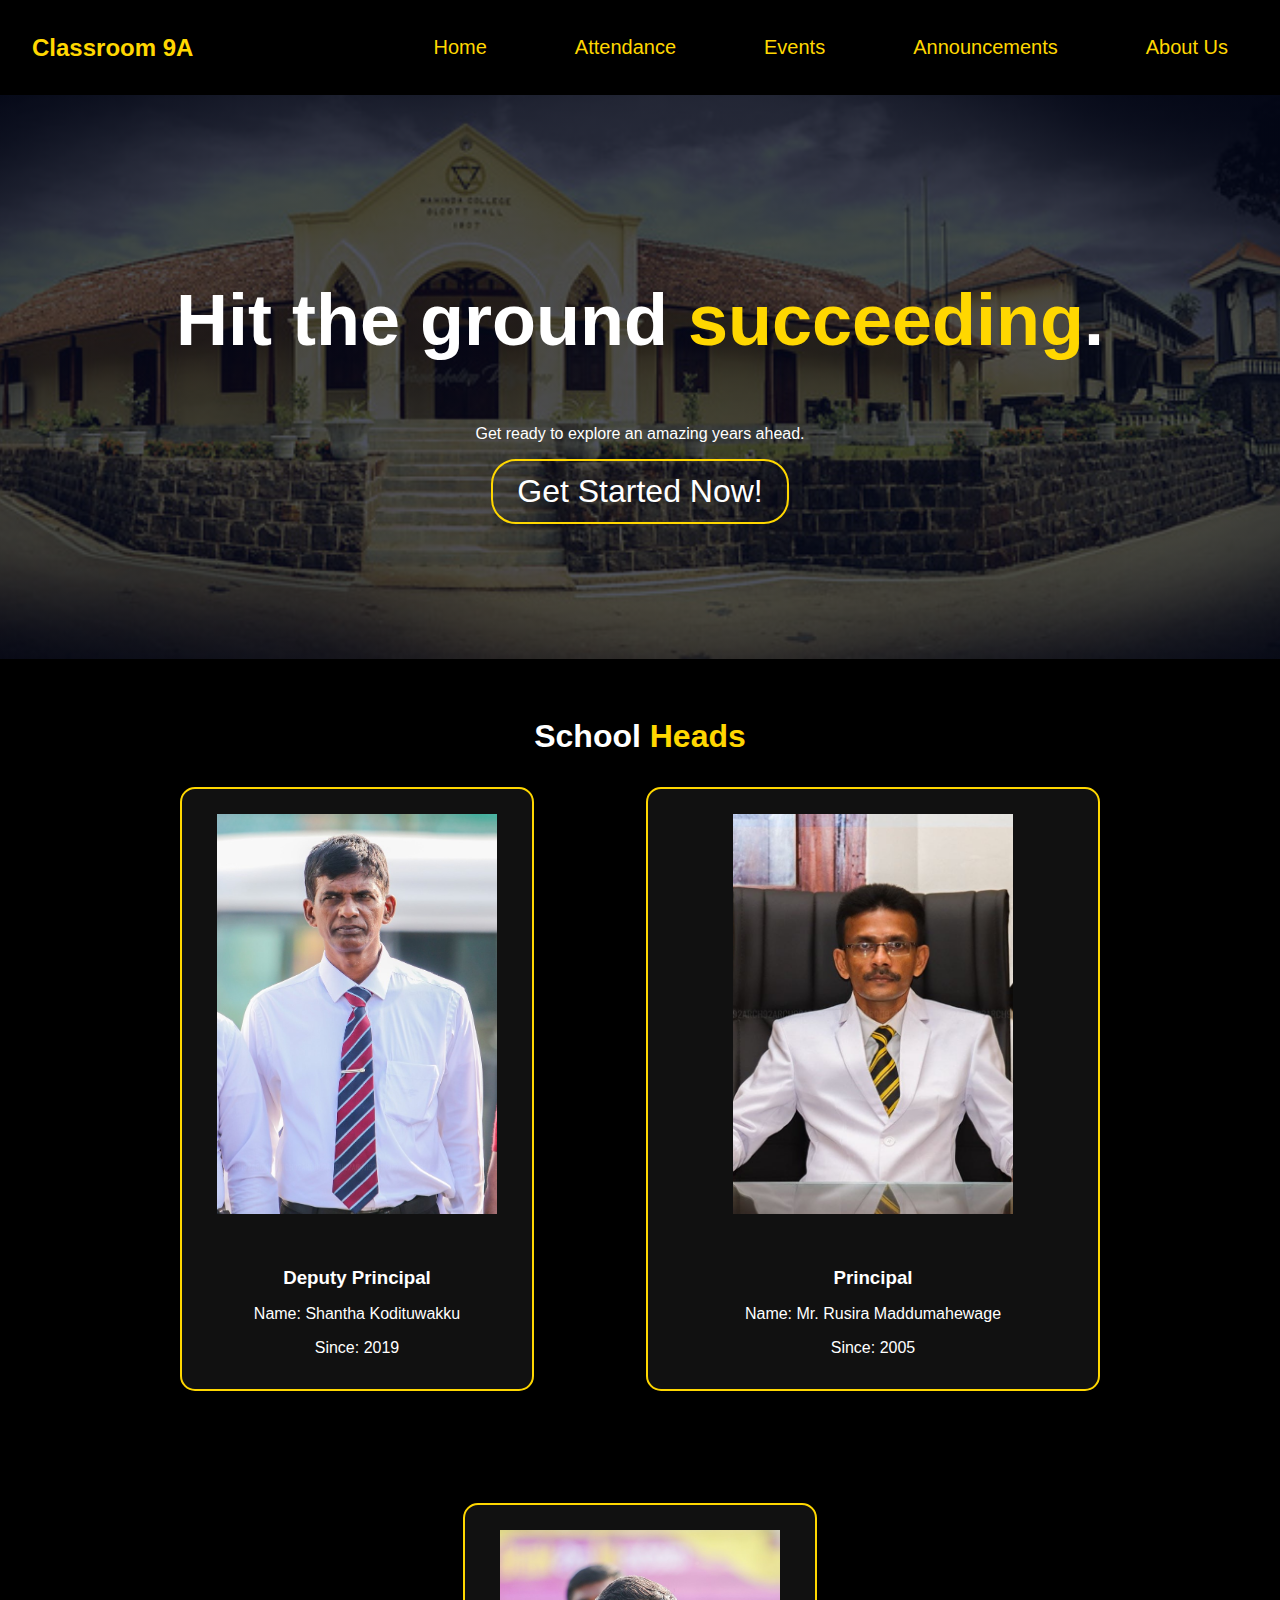
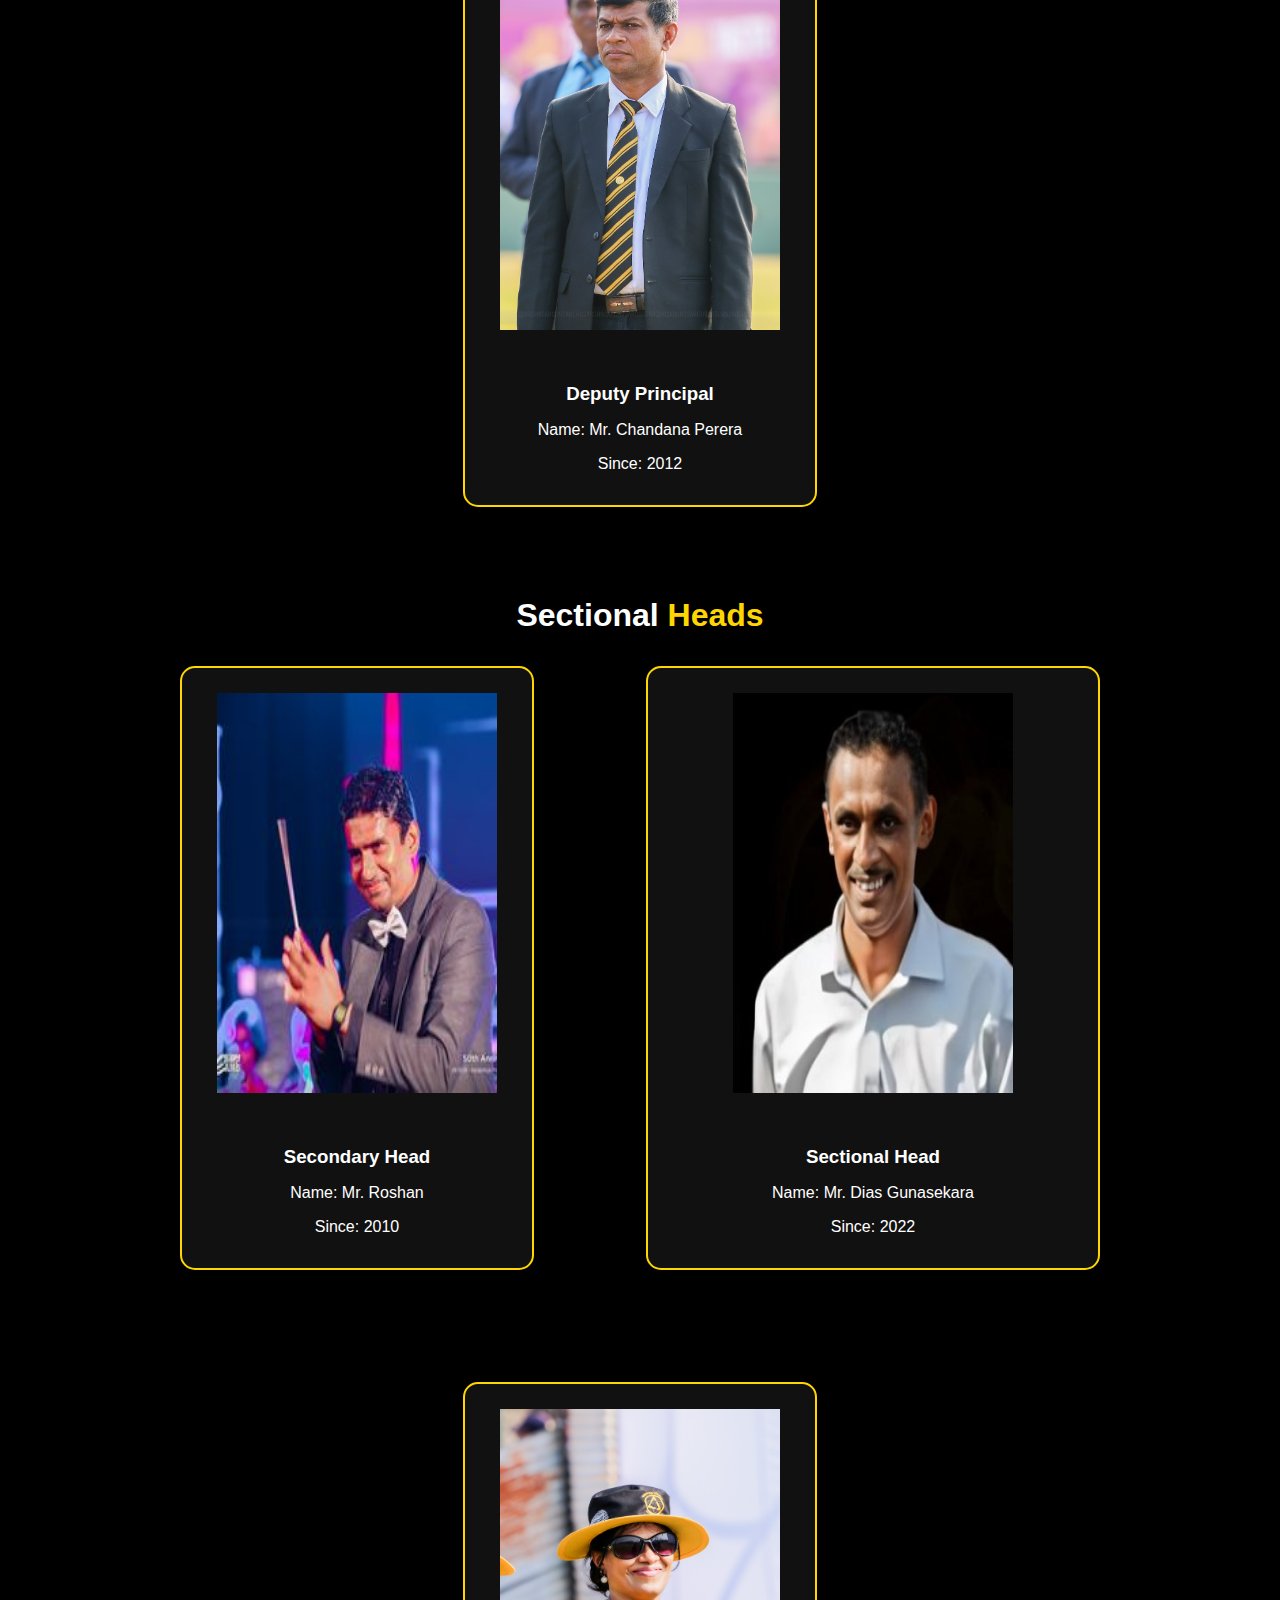
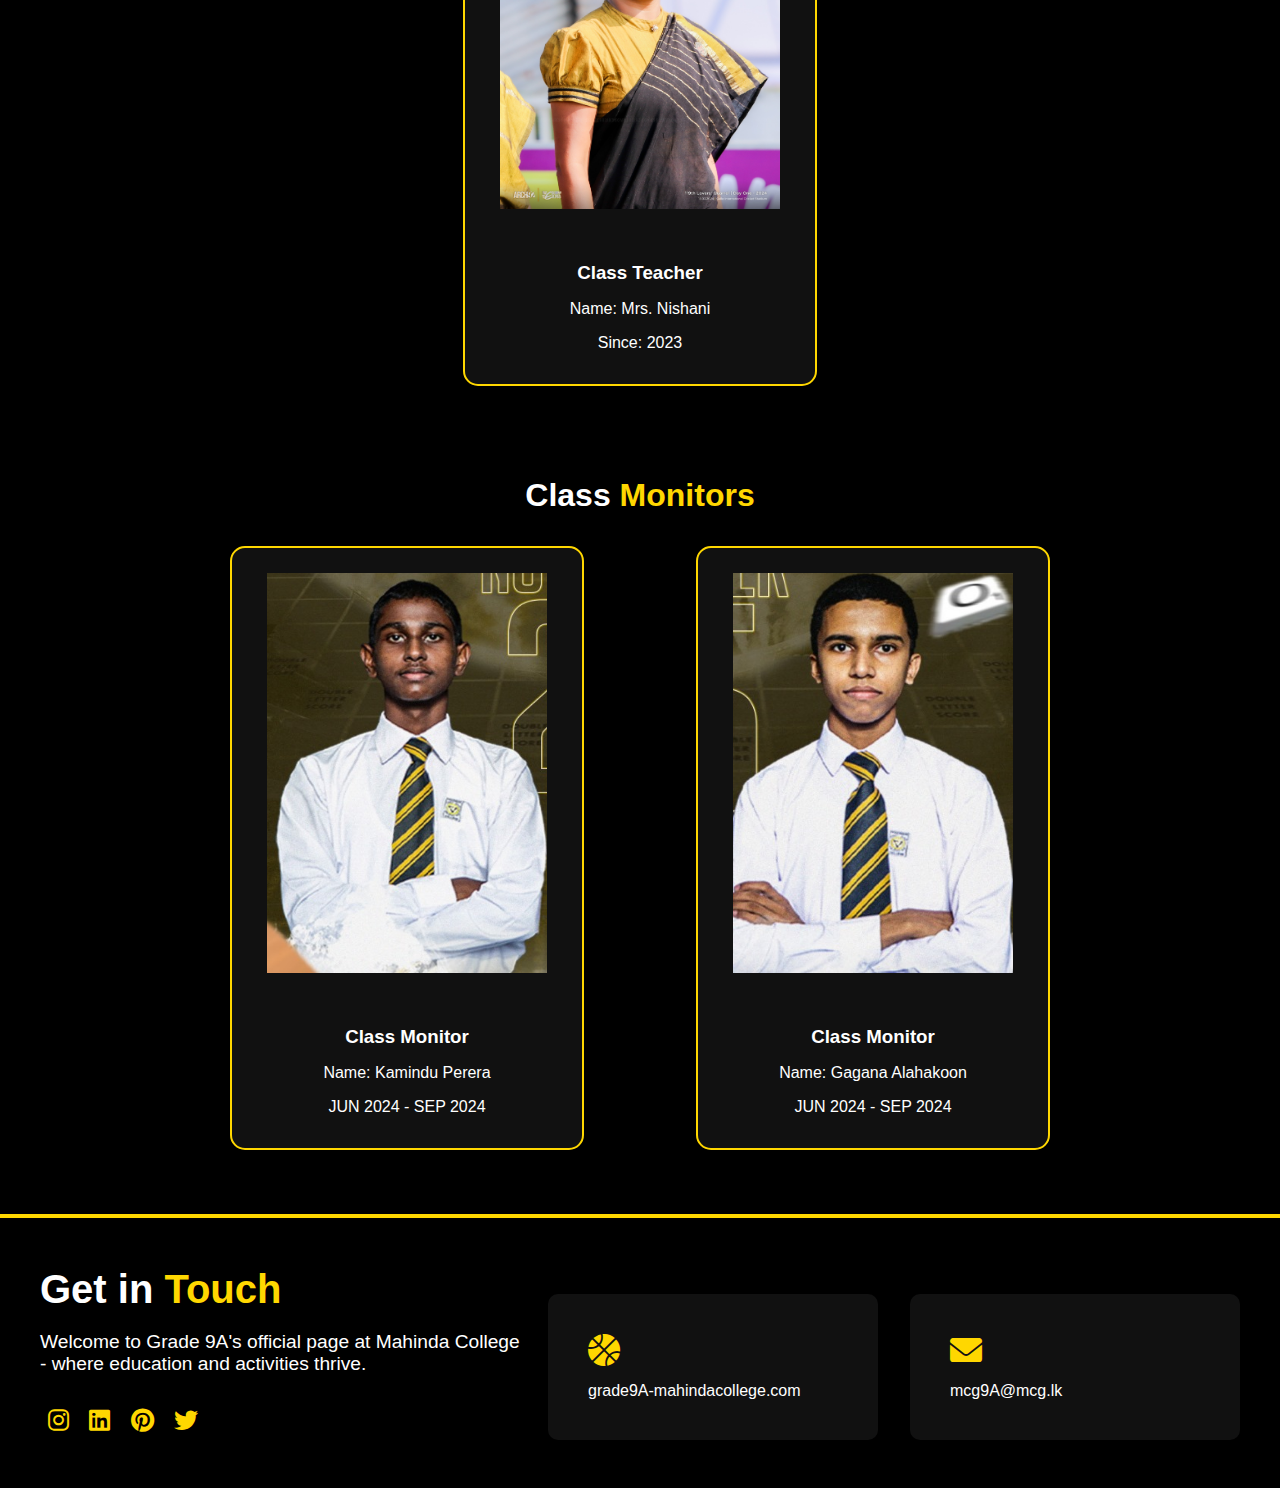
<file: index.html>
<!DOCTYPE html>
<html lang="en">
<head>
    <meta charset="UTF-8">
    <meta name="viewport" content="width=device-width, initial-scale=1.0">
    <title>Classroom 8A - Mahinda College</title>
    <link rel="stylesheet" href="styles.css">
    <link rel="stylesheet" href="https://cdnjs.cloudflare.com/ajax/libs/font-awesome/6.0.0-beta3/css/all.min.css">
</head>
<body>
    <header>
        <div class="logo">Classroom 9A</div>
        <nav>
            <ul class="nav-links">
                <li><a href="#">Home</a></li>
                <li><a href="attendance.html">Attendance</a></li>
                <li><a href="events.html">Events</a></li>
                <li><a href="announcements.html">Announcements</a></li>
                <li><a href="about.html">About Us</a></li>
            </ul>
            <div class="hamburger">
                <span></span>
                <span></span>
                <span></span>
            </div>
            <!-- <button class="apply-now">Apply Now</button> -->
        </nav>
        
    </header>
    <main>
      <section class="hero">
          <h1>Hit the ground <span class="changing-text">succeeding</span>.</h1>
          <p>Get ready to explore an amazing years ahead.</p>
          <button class="cta">Get Started Now!</button>
      </section>
  </main>
  <section class="school-heads">
    <h2 class="section-title">School <span class="highlight">Heads</span></h2>
    <div class="heads-container">
        <div class="head-box">
            <div class="image-container">
                <img src="images/dep2.jpg" alt="Deputy Principal 1">
            </div>
            <div class="head-info">
                <h3>Deputy Principal</h3>
                <p>Name: Shantha Kodituwakku</p>
                <p>Since: 2019</p>
            </div>
        </div>
        <div class="head-box principal">
            <div class="image-container">
                <img src="images/principal1.jpg" alt="Principal">
            </div>
            <div class="head-info">
                <h3>Principal</h3>
                <p>Name: Mr. Rusira Maddumahewage</p>
                <p>Since: 2005</p>
            </div>
        </div>
        <div class="head-box">
            <div class="image-container">
                <img src="images/chandana.jpg" alt="Deputy Principal 2">
            </div>
            <div class="head-info">
                <h3>Deputy Principal</h3>
                <p>Name: Mr. Chandana Perera</p>
                <p>Since: 2012</p>
            </div>
        </div>
    </div>
</section>
<section class="school-heads">
  <h2 class="section-title">Sectional <span class="highlight">Heads</span></h2>
  <div class="heads-container">
      <div class="head-box">
          <div class="image-container">
              <img src="images/roshan.jpg" alt="Deputy Principal 1">
          </div>
          <div class="head-info">
              <h3>Secondary Head</h3>
              <p>Name: Mr. Roshan</p>
              <p>Since: 2010</p>
          </div>
      </div>
      <div class="head-box principal">
          <div class="image-container">
              <img src="images/SH.jpg" alt="Principal">
          </div>
          <div class="head-info">
              <h3>Sectional Head</h3>
              <p>Name: Mr. Dias Gunasekara</p>
              <p>Since: 2022</p>
          </div>
      </div>
      <div class="head-box">
          <div class="image-container">
              <img src="images/miss2.jpg" alt="Deputy Principal 2">
          </div>
          <div class="head-info">
              <h3>Class Teacher</h3>
              <p>Name: Mrs. Nishani</p>
              <p>Since: 2023</p>
          </div>
      </div>
  </div>
</section>  
<section class="school-heads">
  <h2 class="section-title">Class <span class="highlight">Monitors</span></h2>
  <div class="heads-container">
      <div class="head-box">
          <div class="image-container">
              <img src="images/monitor2.jpg" alt="Deputy Principal 1">
          </div>
          <div class="head-info">
              <h3>Class Monitor</h3>
              <p>Name: Kamindu Perera</p>
              <p>JUN 2024 - SEP 2024</p>
          </div>
      </div>
     
      <div class="head-box">
          <div class="image-container">
              <img src="images/monitor1.jpg" alt="Deputy Principal 2">
          </div>
          <div class="head-info">
            <h3>Class Monitor</h3>
            <p>Name: Gagana Alahakoon</p>
            <p>JUN 2024 - SEP 2024</p>
          </div>
      </div>
  </div>
</section> 


      <!-- Footer Section -->
    <footer class="footer">
        <div class="footer-line"></div>
        <div class="footer-container">
            <div class="footer-left">
                <h2 class="footer-title">Get in <span class="highlight">Touch</span></h2>
                <p class="footer-description">
                    Welcome to Grade 9A's official page at Mahinda College - where education and activities thrive.                </p>
                <div class="footer-icons">
                    <a href="#"><i class="fab fa-instagram"></i></a>
                    <a href="#"><i class="fab fa-linkedin"></i></a>
                    <a href="#"><i class="fab fa-pinterest"></i></a>
                    <a href="#"><i class="fab fa-twitter"></i></a>
                </div>
            </div>
            <div class="footer-right">
                <div class="footer-boxes">
                    <div class="footer-box">
                        <i class="fas fa-basketball-ball"></i>
                        <p>grade9A-mahindacollege.com</p>
                    </div>
                    <div class="footer-box">
                        <i class="fas fa-envelope"></i>
                        <p>mcg9A@mcg.lk</p>
                    </div>
                </div>
            </div>
        </div>
    </footer>
    
    <script src="script.js"></script>
</body>
</html>
</file>
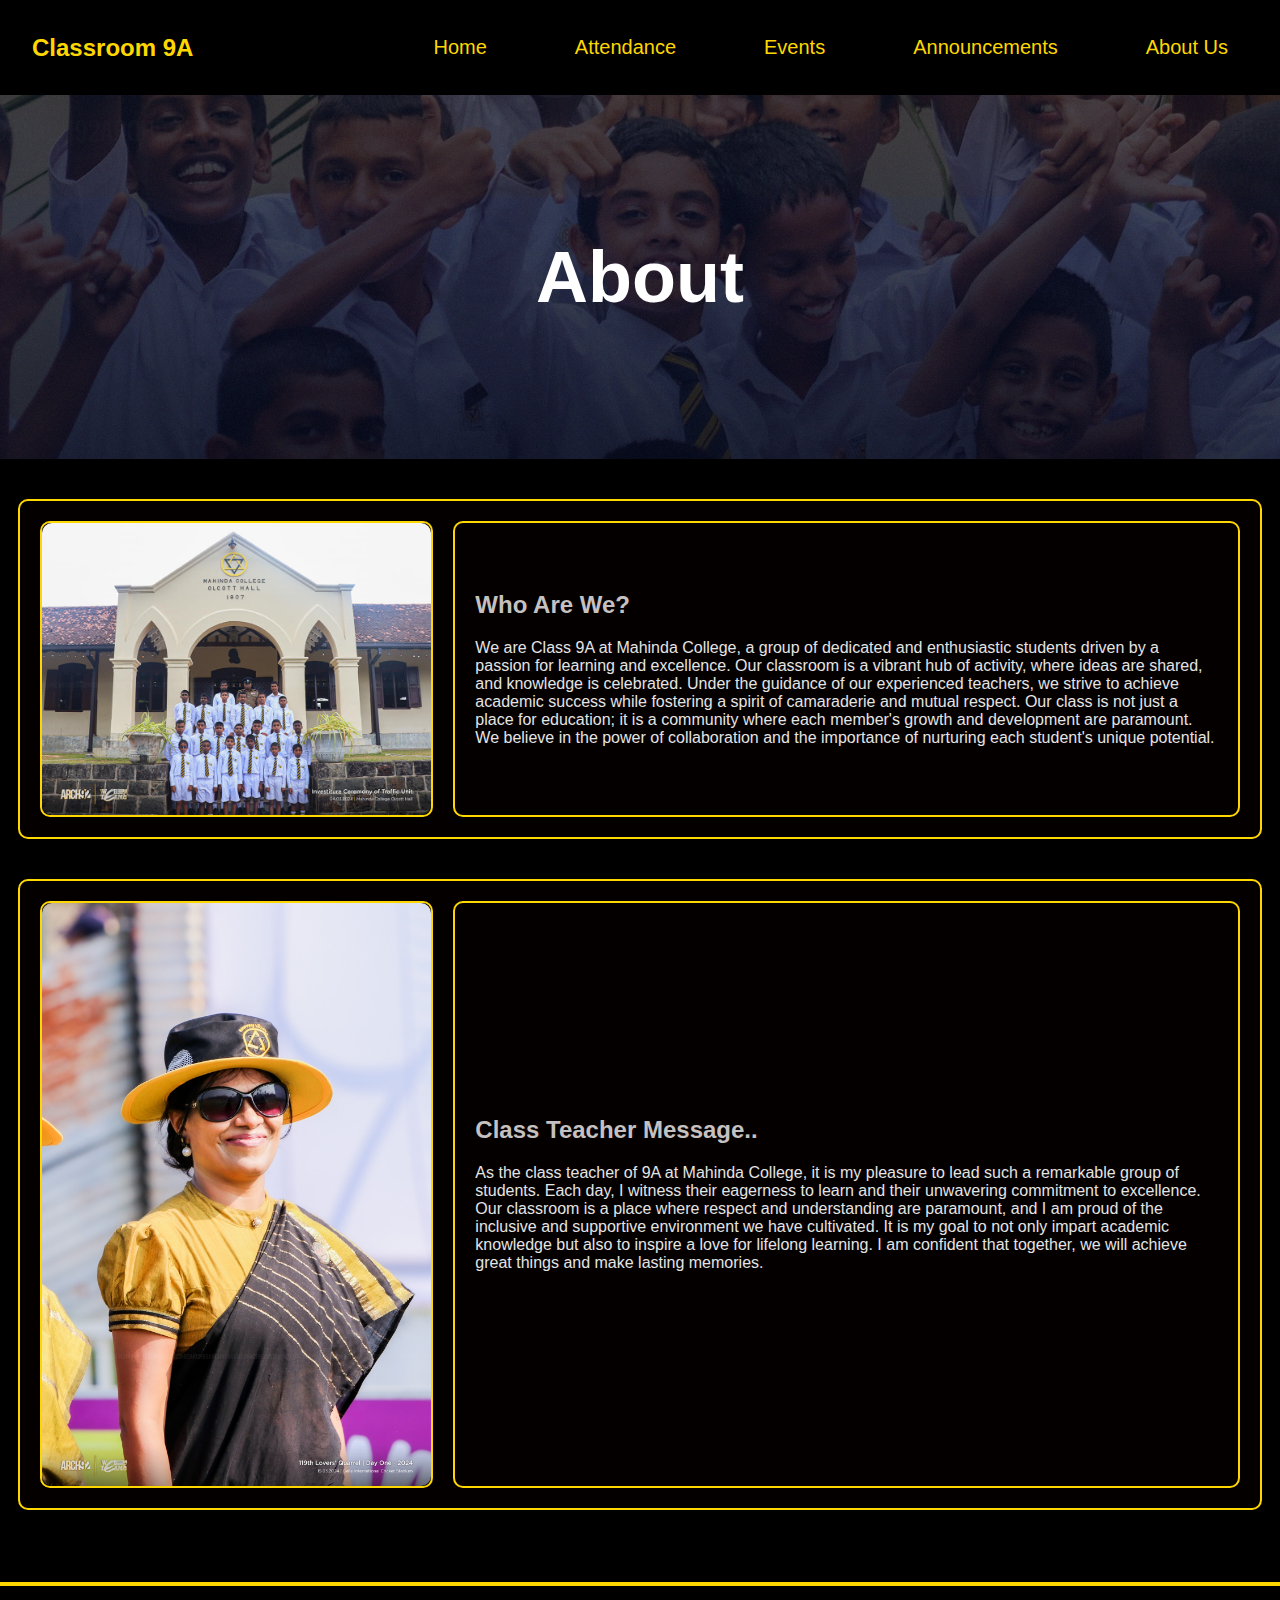
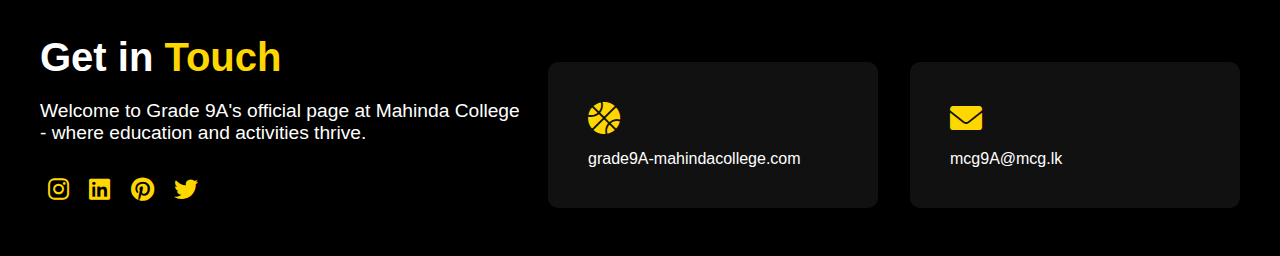
<file: about.html>
<!DOCTYPE html>
<html lang="en">
<head>
    <meta charset="UTF-8">
    <meta name="viewport" content="width=device-width, initial-scale=1.0">
    <title>Classroom 9A</title>
    <link rel="stylesheet" href="styles.css">
    <link rel="stylesheet" href="https://cdnjs.cloudflare.com/ajax/libs/font-awesome/6.0.0-beta3/css/all.min.css">
</head>
<body>
    <header>
        <div class="logo">Classroom 9A</div>
        <nav>
            <ul class="nav-links">
                <li><a href="index.html">Home</a></li>
                <li><a href="attendance.html">Attendance</a></li>
                <li><a href="events.html">Events</a></li>
                <li><a href="announcements.html">Announcements</a></li>
                <li><a href="about.html">About Us</a></li>
            </ul>
            <div class="hamburger">
                <span></span>
                <span></span>
                <span></span>
            </div>
           
        </nav>
        
    </header>
    <main>
      <section class="hero5">
          <h1>About </h1>
          
         
      </section>
  </main>
  <section class="about-us">
    <div class="image-container1">
        <img src="images/group.jpg" alt="Classroom at Mahinda College">
    </div>
    <div class="text-container">
        <h2>Who Are We?</h2>
        <p>
            We are Class 9A at Mahinda College, a group of dedicated and enthusiastic students driven by a passion for learning and excellence. Our classroom is a vibrant hub of activity, where ideas are shared, and knowledge is celebrated. Under the guidance of our experienced teachers, we strive to achieve academic success while fostering a spirit of camaraderie and mutual respect. Our class is not just a place for education; it is a community where each member's growth and development are paramount. We believe in the power of collaboration and the importance of nurturing each student's unique potential.
        </p>
    </div>
</section>

<section class="about-us">
  <div class="image-container1">
      <img src="images/miss2.jpg" alt="Classroom teacher">
  </div>
  <div class="text-container">
      <h2>Class Teacher Message..</h2>
      <p>
        As the class teacher of 9A at Mahinda College, it is my pleasure to lead such a remarkable group of students. Each day, I witness their eagerness to learn and their unwavering commitment to excellence. Our classroom is a place where respect and understanding are paramount, and I am proud of the inclusive and supportive environment we have cultivated. It is my goal to not only impart academic knowledge but also to inspire a love for lifelong learning. I am confident that together, we will achieve great things and make lasting memories.
      </p>
  </div>
</section>

     <!-- Footer Section -->
     <footer class="footer">
      <div class="footer-line"></div>
      <div class="footer-container">
          <div class="footer-left">
              <h2 class="footer-title">Get in <span class="highlight">Touch</span></h2>
              <p class="footer-description">
                Welcome to Grade 9A's official page at Mahinda College - where education and activities thrive.              </p>
              <div class="footer-icons">
                  <a href="#"><i class="fab fa-instagram"></i></a>
                  <a href="#"><i class="fab fa-linkedin"></i></a>
                  <a href="#"><i class="fab fa-pinterest"></i></a>
                  <a href="#"><i class="fab fa-twitter"></i></a>
              </div>
          </div>
          <div class="footer-right">
            <div class="footer-boxes">
                <div class="footer-box">
                    <i class="fas fa-basketball-ball"></i>
                    <p>grade9A-mahindacollege.com</p>
                </div>
                <div class="footer-box">
                    <i class="fas fa-envelope"></i>
                    <p>mcg9A@mcg.lk</p>
                </div>
            </div>
        </div>
      </div>
  </footer>
  
  <script src="script.js"></script>
</body>
</html>
</file>
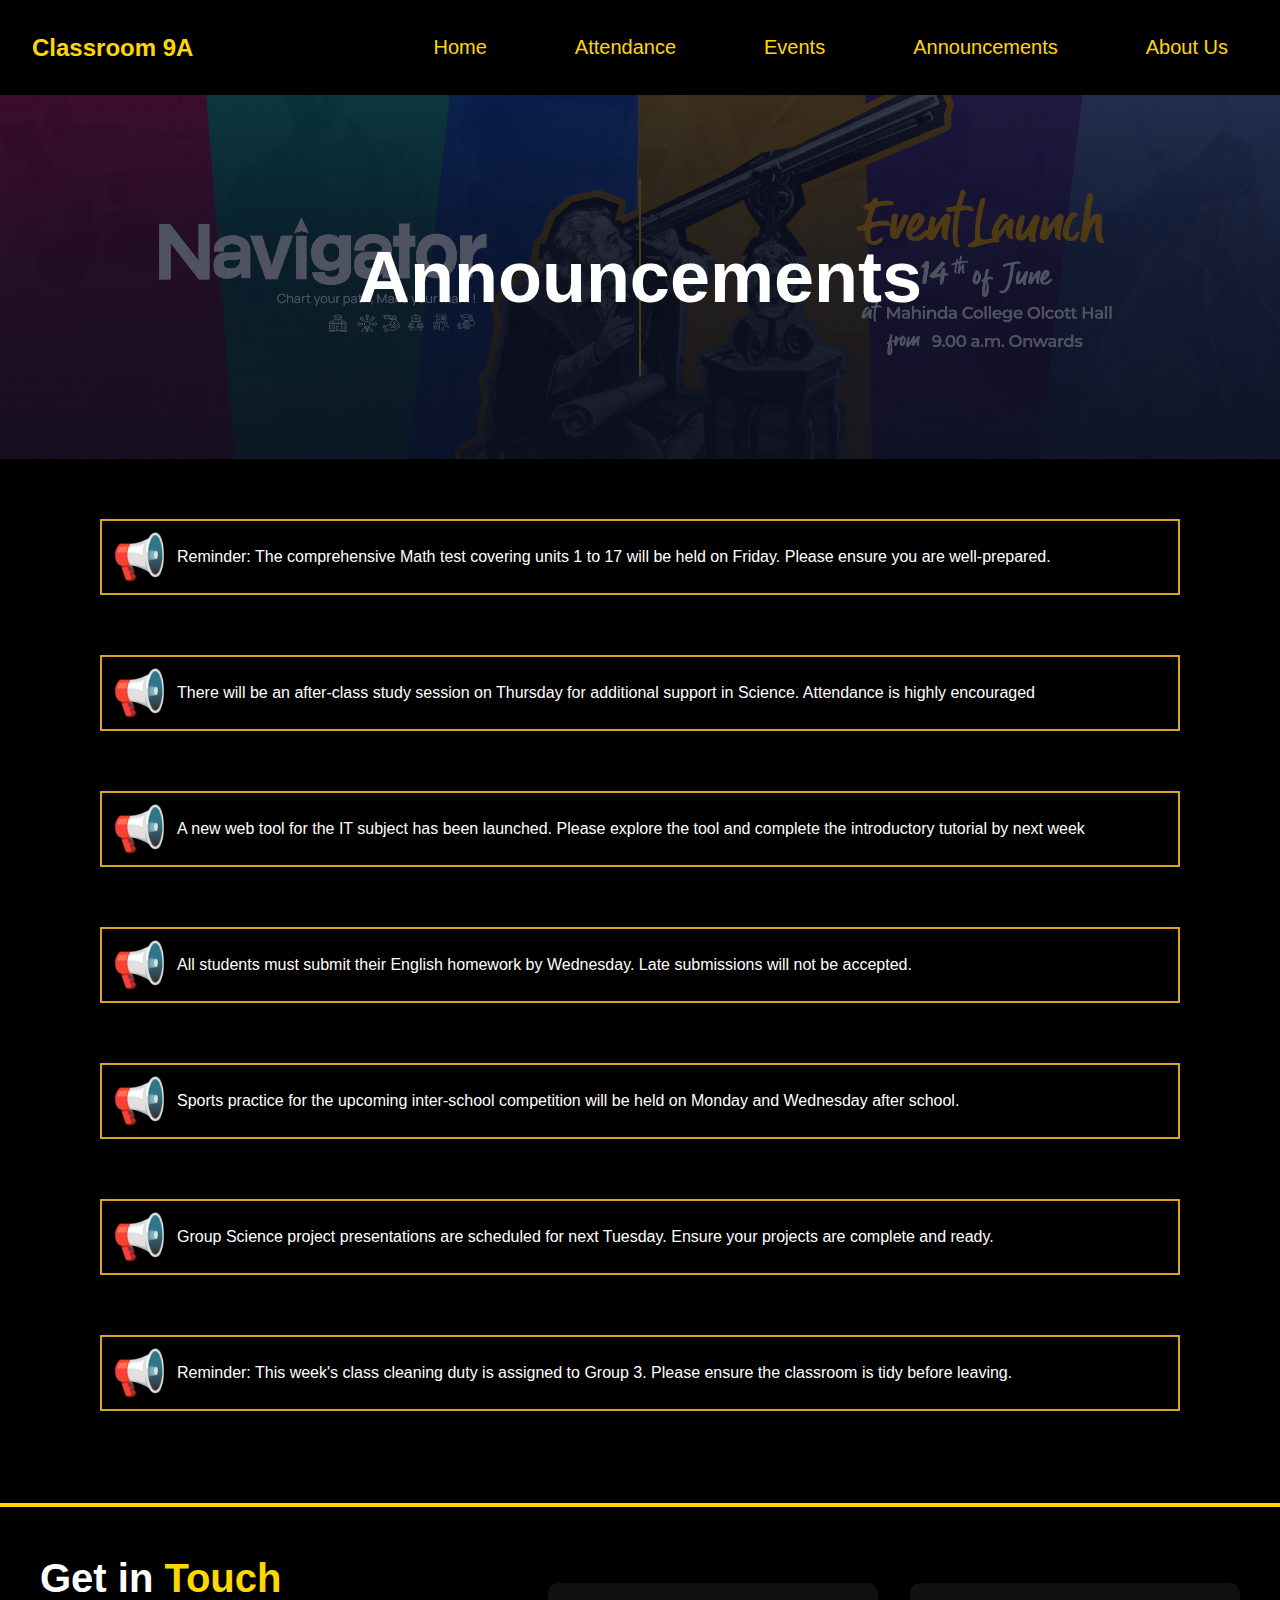
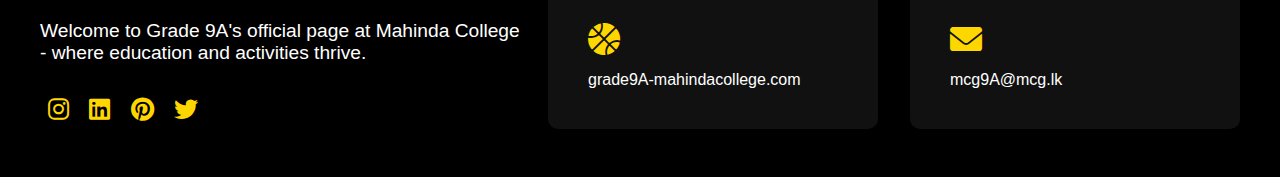
<file: announcements.html>
<!DOCTYPE html>
<html lang="en">
<head>
    <meta charset="UTF-8">
    <meta name="viewport" content="width=device-width, initial-scale=1.0">
    <title>Classroom 8A - Mahinda College</title>
    <link rel="stylesheet" href="styles.css">
    <link rel="stylesheet" href="https://cdnjs.cloudflare.com/ajax/libs/font-awesome/6.0.0-beta3/css/all.min.css">
</head>
<body>
    <header>
        <div class="logo">Classroom 9A</div>
        <nav>
            <ul class="nav-links">
                <li><a href="index.html">Home</a></li>
                <li><a href="attendance.html">Attendance</a></li>
                <li><a href="events.html">Events</a></li>
                <li><a href="announcements.html">Announcements</a></li>
                <li><a href="about.html">About Us</a></li>
            </ul>
            <div class="hamburger">
                <span></span>
                <span></span>
                <span></span>
            </div>
           
        </nav>
        
    </header>
    <main>
      <section class="hero4">
          <h1>Announcements </h1>
          
         
      </section>
  </main>
  <section>
    <div class="announcement">
      <span class="icon">&#128226;</span>
      <p class="text">Reminder: The comprehensive Math test covering units 1 to 17 will be held on Friday. Please ensure you are well-prepared.</p>
  </div>
  <div class="announcement">
      <span class="icon">&#128226;</span>
      <p class="text">There will be an after-class study session on Thursday for additional support in Science. Attendance is highly encouraged</p>
  </div>
  <div class="announcement">
      <span class="icon">&#128226;</span>
      <p class="text">A new web tool for the IT subject has been launched. Please explore the tool and complete the introductory tutorial by next week</p>
  </div>
  <div class="announcement">
    <span class="icon">&#128226;</span>
    <p class="text">All students must submit their English homework by Wednesday. Late submissions will not be accepted.</p>
</div>
<div class="announcement">
  <span class="icon">&#128226;</span>
  <p class="text">Sports practice for the upcoming inter-school competition will be held on Monday and Wednesday after school.</p>
</div>
<div class="announcement">
  <span class="icon">&#128226;</span>
  <p class="text">Group Science project presentations are scheduled for next Tuesday. Ensure your projects are complete and ready.</p>
</div>
<div class="announcement">
  <span class="icon">&#128226;</span>
  <p class="text">Reminder: This week's class cleaning duty is assigned to Group 3. Please ensure the classroom is tidy before leaving.</p>
</div>
  </section>

     <!-- Footer Section -->
     <footer class="footer">
      <div class="footer-line"></div>
      <div class="footer-container">
          <div class="footer-left">
              <h2 class="footer-title">Get in <span class="highlight">Touch</span></h2>
              <p class="footer-description">
                Welcome to Grade 9A's official page at Mahinda College - where education and activities thrive.              </p>
              <div class="footer-icons">
                  <a href="#"><i class="fab fa-instagram"></i></a>
                  <a href="#"><i class="fab fa-linkedin"></i></a>
                  <a href="#"><i class="fab fa-pinterest"></i></a>
                  <a href="#"><i class="fab fa-twitter"></i></a>
              </div>
          </div>
          <div class="footer-right">
            <div class="footer-boxes">
                <div class="footer-box">
                    <i class="fas fa-basketball-ball"></i>
                    <p>grade9A-mahindacollege.com</p>
                </div>
                <div class="footer-box">
                    <i class="fas fa-envelope"></i>
                    <p>mcg9A@mcg.lk</p>
                </div>
            </div>
        </div>
      </div>
  </footer>
  

<script src="script.js"></script>
</body>
</html>
</file>
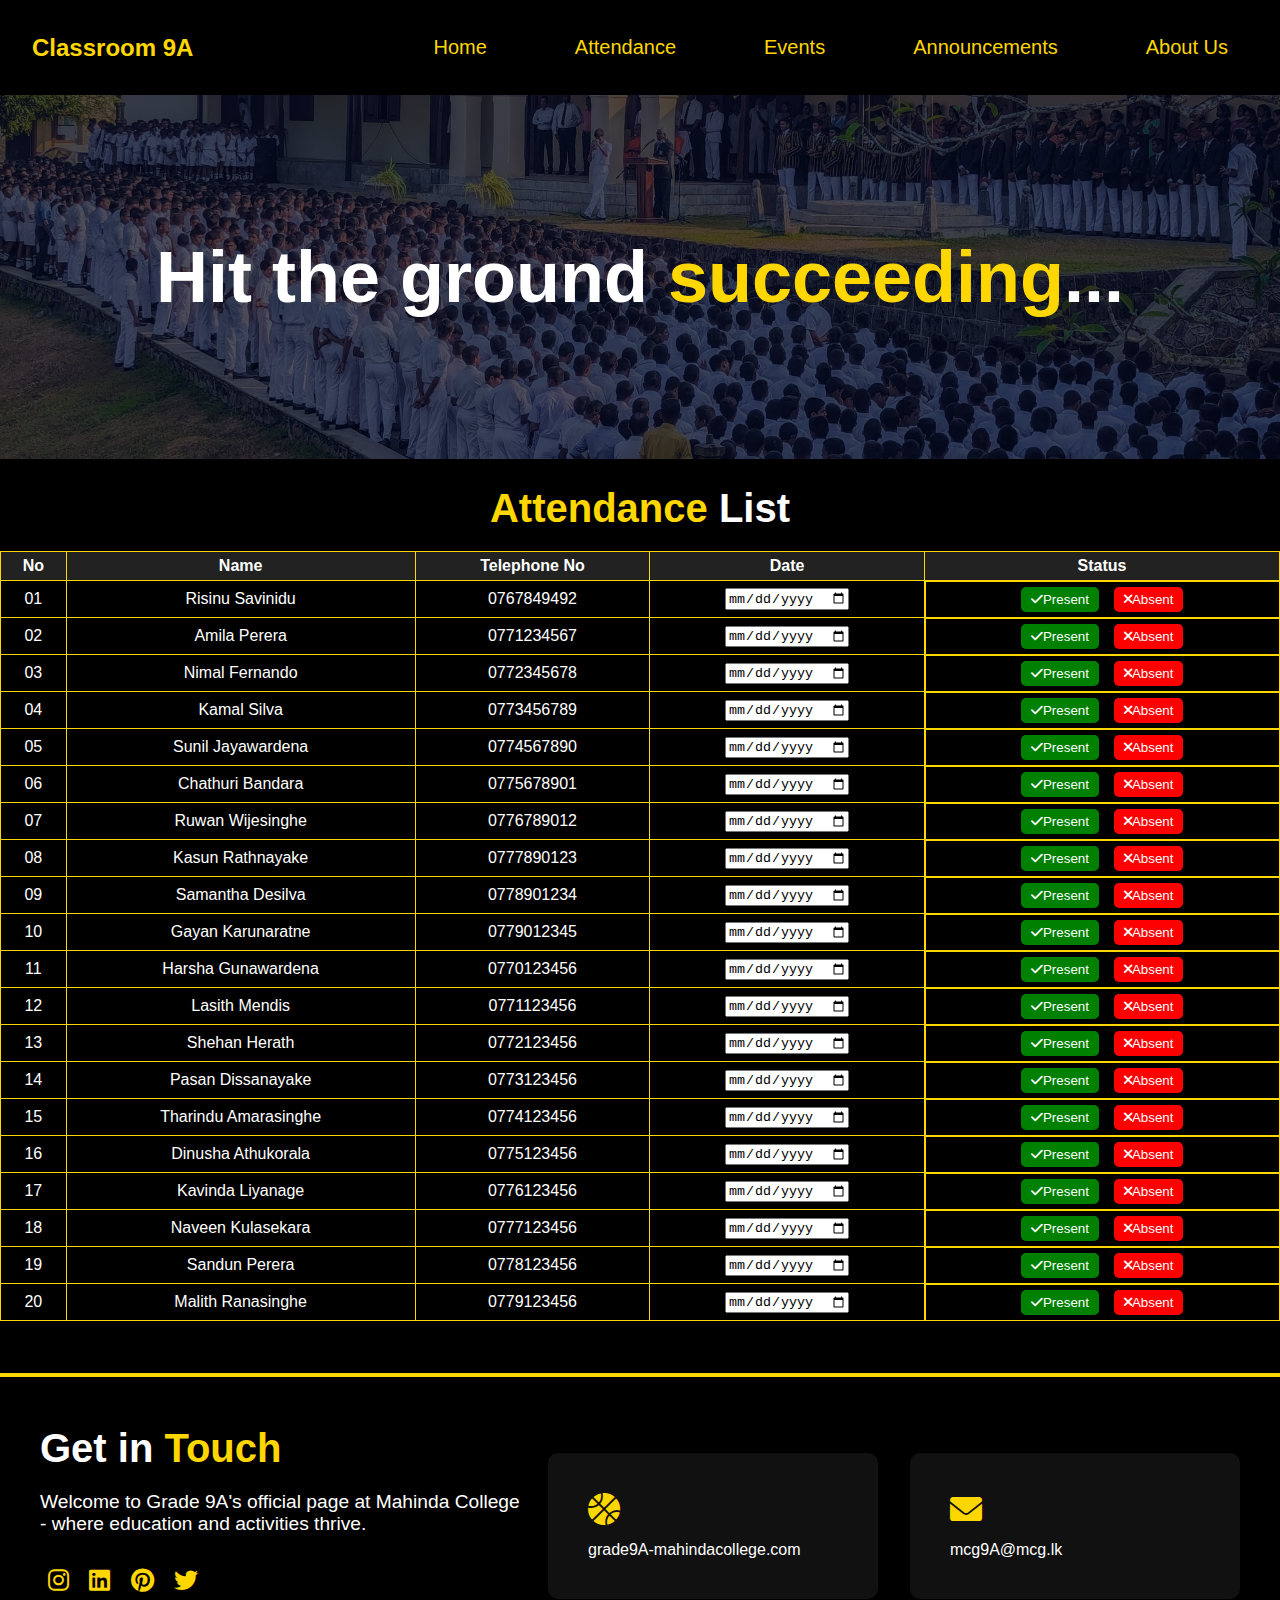
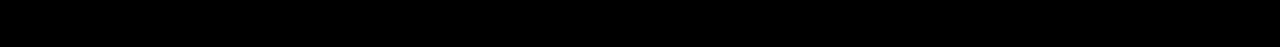
<file: attendance.html>
<!DOCTYPE html>
<html lang="en">
<head>
    <meta charset="UTF-8">
    <meta name="viewport" content="width=device-width, initial-scale=1.0">
    <title>Classroom 8A - Mahinda College</title>
    <link rel="stylesheet" href="styles.css">
    <link rel="stylesheet" href="https://cdnjs.cloudflare.com/ajax/libs/font-awesome/6.0.0-beta3/css/all.min.css">
</head>
<body>
    <header>
        <div class="logo">Classroom 9A</div>
        <nav>
            <ul class="nav-links">
                <li><a href="index.html">Home</a></li>
                <li><a href="#">Attendance</a></li>
                <li><a href="events.html">Events</a></li>
                <li><a href="announcements.html">Announcements</a></li>
                <li><a href="about.html">About Us</a></li>
            </ul>
            <div class="hamburger">
                <span></span>
                <span></span>
                <span></span>
            </div>
            <!-- <button class="apply-now">Apply Now</button> -->
        </nav>
        
    </header>
    <main>
      <section class="hero2">
          <h1>Hit the ground <span class="changing-text">succeeding</span>...</h1>
          
      </section>
  </main>
  <section class="table1">
  <h1>Attendance <span>List</span></h1>
  <table>
    <thead>
        <tr>
            <th>No</th>
            <th>Name</th>
            <th>Telephone No</th>
            <th>Date</th>
            <th>Status</th>
        </tr>
    </thead>
    <tbody>
      <tr><td>01</td><td>Risinu Savinidu</td><td>0767849492</td><td><input type="date"></td><td class="button-group"><button class="present"><i class="fas fa-check"></i> Present</button><button class="absent"><i class="fas fa-times"></i> Absent</button></td></tr>
      <tr><td>02</td><td>Amila Perera</td><td>0771234567</td><td><input type="date"></td><td class="button-group"><button class="present"><i class="fas fa-check"></i> Present</button><button class="absent"><i class="fas fa-times"></i> Absent</button></td></tr>
      <tr><td>03</td><td>Nimal Fernando</td><td>0772345678</td><td><input type="date"></td><td class="button-group"><button class="present"><i class="fas fa-check"></i> Present</button><button class="absent"><i class="fas fa-times"></i> Absent</button></td></tr>
      <tr><td>04</td><td>Kamal Silva</td><td>0773456789</td><td><input type="date"></td><td class="button-group"><button class="present"><i class="fas fa-check"></i> Present</button><button class="absent"><i class="fas fa-times"></i> Absent</button></td></tr>
      <tr><td>05</td><td>Sunil Jayawardena</td><td>0774567890</td><td><input type="date"></td><td class="button-group"><button class="present"><i class="fas fa-check"></i> Present</button><button class="absent"><i class="fas fa-times"></i> Absent</button></td></tr>
      <tr><td>06</td><td>Chathuri Bandara</td><td>0775678901</td><td><input type="date"></td><td class="button-group"><button class="present"><i class="fas fa-check"></i> Present</button><button class="absent"><i class="fas fa-times"></i> Absent</button></td></tr>
      <tr><td>07</td><td>Ruwan Wijesinghe</td><td>0776789012</td><td><input type="date"></td><td class="button-group"><button class="present"><i class="fas fa-check"></i> Present</button><button class="absent"><i class="fas fa-times"></i> Absent</button></td></tr>
      <tr><td>08</td><td>Kasun Rathnayake</td><td>0777890123</td><td><input type="date"></td><td class="button-group"><button class="present"><i class="fas fa-check"></i> Present</button><button class="absent"><i class="fas fa-times"></i> Absent</button></td></tr>
      <tr><td>09</td><td>Samantha Desilva</td><td>0778901234</td><td><input type="date"></td><td class="button-group"><button class="present"><i class="fas fa-check"></i> Present</button><button class="absent"><i class="fas fa-times"></i> Absent</button></td></tr>
      <tr><td>10</td><td>Gayan Karunaratne</td><td>0779012345</td><td><input type="date"></td><td class="button-group"><button class="present"><i class="fas fa-check"></i> Present</button><button class="absent"><i class="fas fa-times"></i> Absent</button></td></tr>
      <tr><td>11</td><td>Harsha Gunawardena</td><td>0770123456</td><td><input type="date"></td><td class="button-group"><button class="present"><i class="fas fa-check"></i> Present</button><button class="absent"><i class="fas fa-times"></i> Absent</button></td></tr>
      <tr><td>12</td><td>Lasith Mendis</td><td>0771123456</td><td><input type="date"></td><td class="button-group"><button class="present"><i class="fas fa-check"></i> Present</button><button class="absent"><i class="fas fa-times"></i> Absent</button></td></tr>
      <tr><td>13</td><td>Shehan Herath</td><td>0772123456</td><td><input type="date"></td><td class="button-group"><button class="present"><i class="fas fa-check"></i> Present</button><button class="absent"><i class="fas fa-times"></i> Absent</button></td></tr>
      <tr><td>14</td><td>Pasan Dissanayake</td><td>0773123456</td><td><input type="date"></td><td class="button-group"><button class="present"><i class="fas fa-check"></i> Present</button><button class="absent"><i class="fas fa-times"></i> Absent</button></td></tr>
      <tr><td>15</td><td>Tharindu Amarasinghe</td><td>0774123456</td><td><input type="date"></td><td class="button-group"><button class="present"><i class="fas fa-check"></i> Present</button><button class="absent"><i class="fas fa-times"></i> Absent</button></td></tr>
      <tr><td>16</td><td>Dinusha Athukorala</td><td>0775123456</td><td><input type="date"></td><td class="button-group"><button class="present"><i class="fas fa-check"></i> Present</button><button class="absent"><i class="fas fa-times"></i> Absent</button></td></tr>
      <tr><td>17</td><td>Kavinda Liyanage</td><td>0776123456</td><td><input type="date"></td><td class="button-group"><button class="present"><i class="fas fa-check"></i> Present</button><button class="absent"><i class="fas fa-times"></i> Absent</button></td></tr>
      <tr><td>18</td><td>Naveen Kulasekara</td><td>0777123456</td><td><input type="date"></td><td class="button-group"><button class="present"><i class="fas fa-check"></i> Present</button><button class="absent"><i class="fas fa-times"></i> Absent</button></td></tr>
      <tr><td>19</td><td>Sandun Perera</td><td>0778123456</td><td><input type="date"></td><td class="button-group"><button class="present"><i class="fas fa-check"></i> Present</button><button class="absent"><i class="fas fa-times"></i> Absent</button></td></tr>
      <tr><td>20</td><td>Malith Ranasinghe</td><td>0779123456</td><td><input type="date"></td><td class="button-group"><button class="present"><i class="fas fa-check"></i> Present</button><button class="absent"><i class="fas fa-times"></i> Absent</button></td></tr>
  </tbody>
</table>
</section>

      <!-- Footer Section -->
      <footer class="footer">
        <div class="footer-line"></div>
        <div class="footer-container">
            <div class="footer-left">
                <h2 class="footer-title">Get in <span class="highlight">Touch</span></h2>
                <p class="footer-description">
                    Welcome to Grade 9A's official page at Mahinda College - where education and activities thrive.                </p>
                <div class="footer-icons">
                    <a href="#"><i class="fab fa-instagram"></i></a>
                    <a href="#"><i class="fab fa-linkedin"></i></a>
                    <a href="#"><i class="fab fa-pinterest"></i></a>
                    <a href="#"><i class="fab fa-twitter"></i></a>
                </div>
            </div>
            <div class="footer-right">
                <div class="footer-boxes">
                    <div class="footer-box">
                        <i class="fas fa-basketball-ball"></i>
                        <p>grade9A-mahindacollege.com</p>
                    </div>
                    <div class="footer-box">
                        <i class="fas fa-envelope"></i>
                        <p>mcg9A@mcg.lk</p>
                    </div>
                </div>
            </div>
        </div>
    </footer>
    
    <script src="script.js"></script>
  </body>
  </html>
</file>
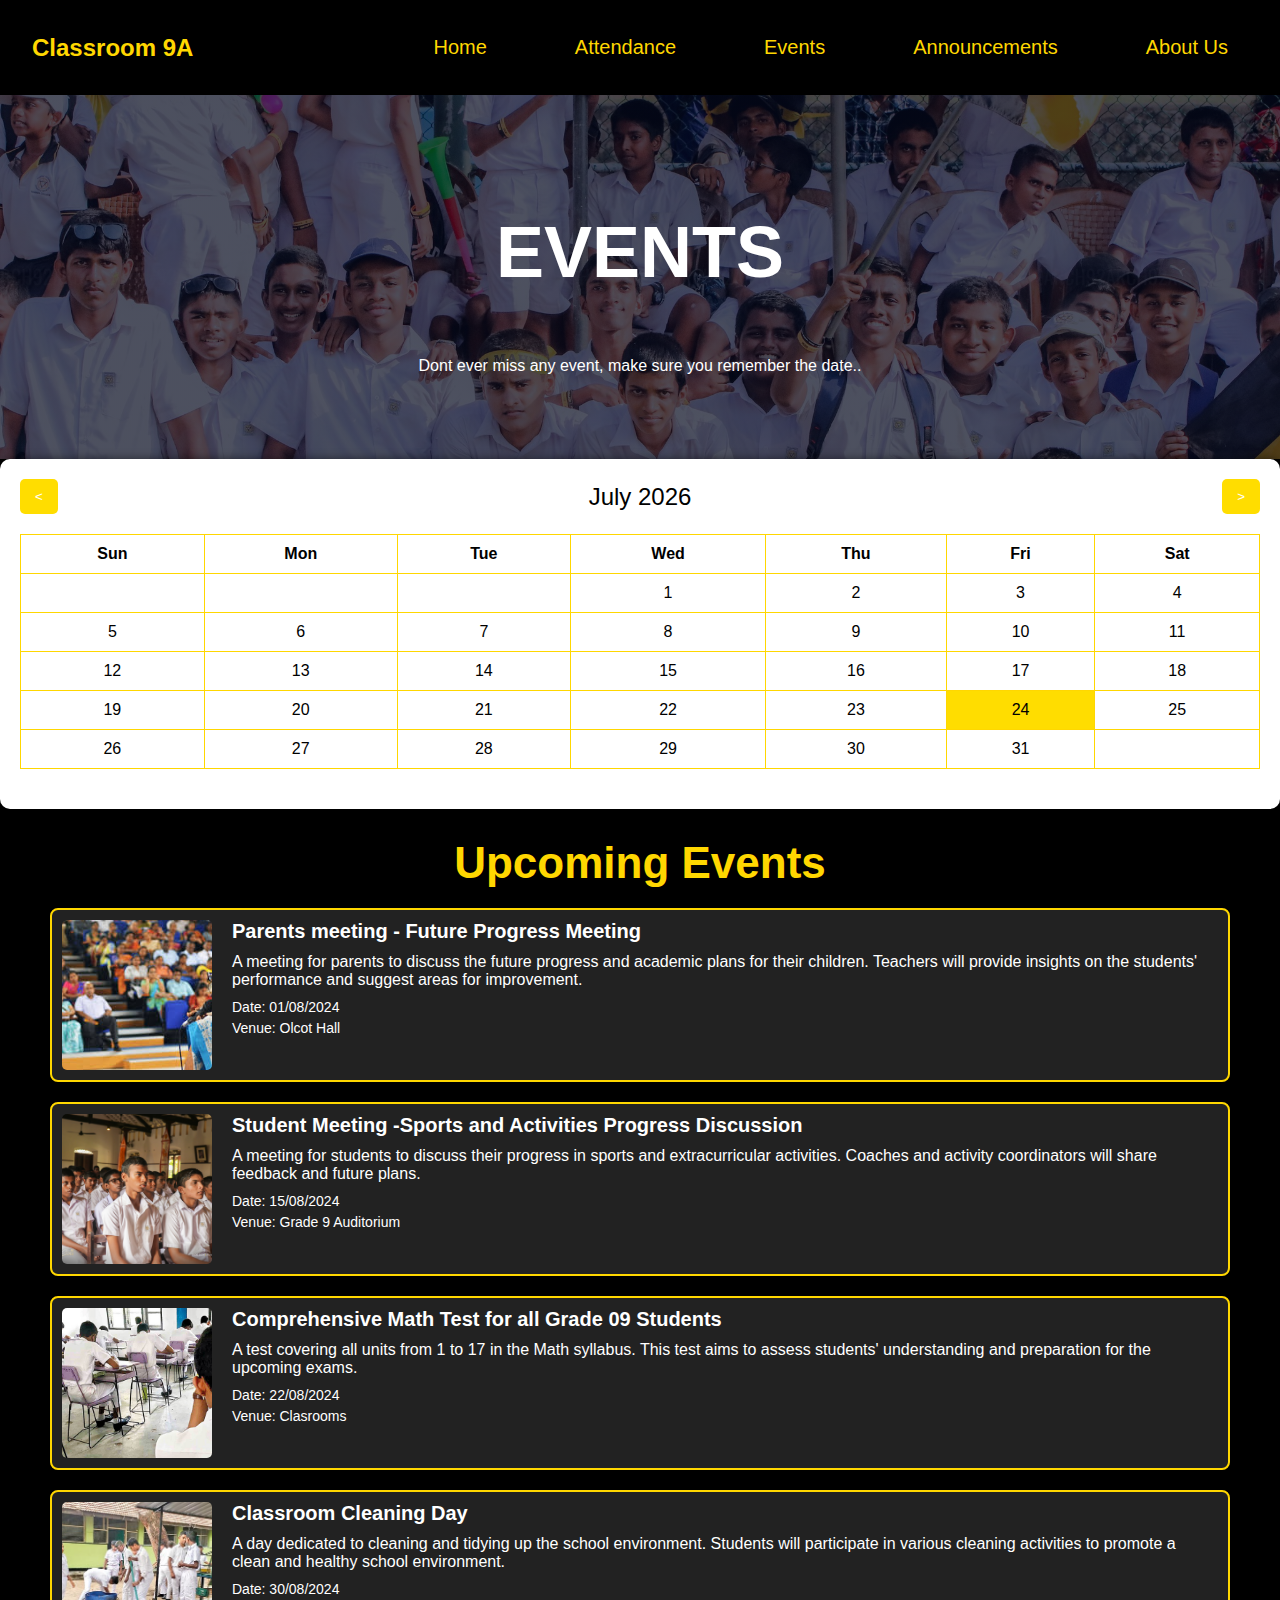
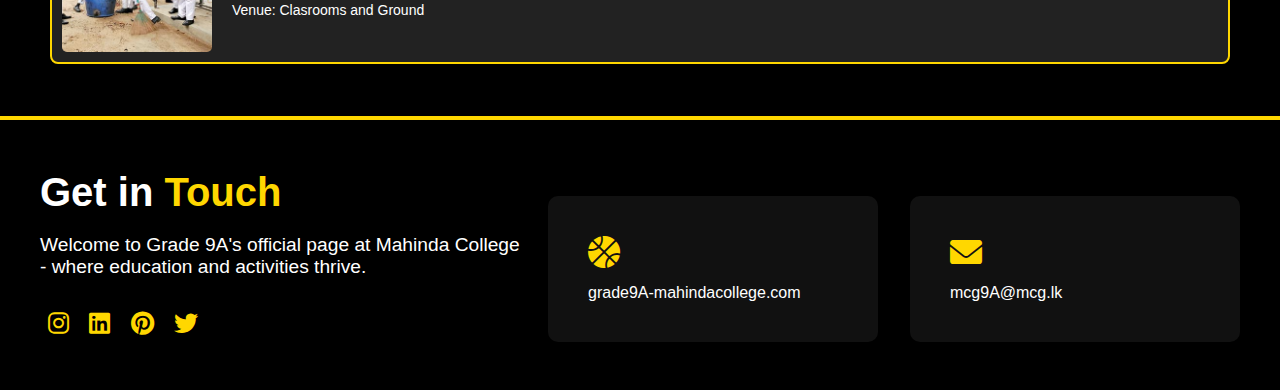
<file: events.html>
<!DOCTYPE html>
<html lang="en">
<head>
    <meta charset="UTF-8">
    <meta name="viewport" content="width=device-width, initial-scale=1.0">
    <title>Classroom 8A - Mahinda College</title>
    <link rel="stylesheet" href="styles.css">
    <link rel="stylesheet" href="https://cdnjs.cloudflare.com/ajax/libs/font-awesome/6.0.0-beta3/css/all.min.css">
</head>
<body>
    <header>
        <div class="logo">Classroom 9A</div>
        <nav>
            <ul class="nav-links">
                <li><a href="index.html">Home</a></li>
                <li><a href="attendance.html">Attendance</a></li>
                <li><a href="#">Events</a></li>
                <li><a href="announcements.html">Announcements</a></li>
                <li><a href="about.html">About Us</a></li>
            </ul>
            <div class="hamburger">
                <span></span>
                <span></span>
                <span></span>
            </div>
            <!-- <button class="apply-now">Apply Now</button> -->
        </nav>
        
    </header>
    <main>
      <section class="hero3">
          <h1>EVENTS</h1>
          <p>Dont ever miss any event, make sure you remember the date..</p>
         
      </section>
  </main>

  <section class="calendar">
    <div id="calendar-container">
      <div id="calendar-header">
          <button id="prev">&lt;</button>
          <div id="month-year"></div>
          <button id="next">&gt;</button>
      </div>
      <table id="calendar">
          <thead>
              <tr>
                  <th>Sun</th>
                  <th>Mon</th>
                  <th>Tue</th>
                  <th>Wed</th>
                  <th>Thu</th>
                  <th>Fri</th>
                  <th>Sat</th>
              </tr>
          </thead>
          <tbody id="calendar-body"></tbody>
      </table>
  </div>

  </section>

  <section class="events1">

<h1>Upcoming Events</h1>

<div class="event">
    <img src="images/pm.jpeg" alt="Event 1">
    <div class="event-details">
        <div class="event-name">Parents meeting - Future Progress Meeting</div>
        <div class="event-description">A meeting for parents to discuss the future progress and academic plans for their children. Teachers will provide insights on the students' performance and suggest areas for improvement.</div>
        <div class="event-date">Date: 01/08/2024</div>
        <div class="event-venue">Venue: Olcot Hall</div>
    </div>
</div>

<div class="event">
    <img src="images/sm.jpg" alt="Event 2">
    <div class="event-details">
        <div class="event-name">Student Meeting -Sports and Activities Progress Discussion</div>
        <div class="event-description">A meeting for students to discuss their progress in sports and extracurricular activities. Coaches and activity coordinators will share feedback and future plans.</div>
        <div class="event-date">Date: 15/08/2024</div>
        <div class="event-venue">Venue: Grade 9 Auditorium</div>
    </div>
</div>

<div class="event">
    <img src="images/test.jpg" alt="Event 3">
    <div class="event-details">
        <div class="event-name">Comprehensive Math Test for all Grade 09 Students</div>
        <div class="event-description">A test covering all units from 1 to 17 in the Math syllabus. This test aims to assess students' understanding and preparation for the upcoming exams.</div>
        <div class="event-date">Date: 22/08/2024</div>
        <div class="event-venue">Venue: Clasrooms</div>
    </div>
</div>

<div class="event">
    <img src="images/clean.jpg" alt="Event 4">
    <div class="event-details">
        <div class="event-name">Classroom Cleaning Day</div>
        <div class="event-description"> A day dedicated to cleaning and tidying up the school environment. Students will participate in various cleaning activities to promote a clean and healthy school environment.</div>
        <div class="event-date">Date: 30/08/2024</div>
        <div class="event-venue">Venue: Clasrooms and Ground</div>
    </div>
</div>


  </section>

      <!-- Footer Section -->
      <footer class="footer">
        <div class="footer-line"></div>
        <div class="footer-container">
            <div class="footer-left">
                <h2 class="footer-title">Get in <span class="highlight">Touch</span></h2>
                <p class="footer-description">
                    Welcome to Grade 9A's official page at Mahinda College - where education and activities thrive.                </p>
                <div class="footer-icons">
                    <a href="#"><i class="fab fa-instagram"></i></a>
                    <a href="#"><i class="fab fa-linkedin"></i></a>
                    <a href="#"><i class="fab fa-pinterest"></i></a>
                    <a href="#"><i class="fab fa-twitter"></i></a>
                </div>
            </div>
            <div class="footer-right">
                <div class="footer-boxes">
                    <div class="footer-box">
                        <i class="fas fa-basketball-ball"></i>
                        <p>grade9A-mahindacollege.com</p>
                    </div>
                    <div class="footer-box">
                        <i class="fas fa-envelope"></i>
                        <p>mcg9A@mcg.lk</p>
                    </div>
                </div>
            </div>
        </div>
    </footer>
    
  
  <script src="script.js"></script>
</body>
</html>
</file>
<file: styles.css>
body {
    font-family: Arial, sans-serif;
    margin: 0;
    padding: 0;
    background-color: #000; /* Black background */
    color: #fff; /* White text */
}

header {
    display: flex;
    justify-content: space-between;
    align-items: center;
    padding: 1rem 2rem;
    background-color: #000;
    color: #ffd700; /* Gold yellow */
}

.logo {
    font-size: 1.5rem;
    font-weight: bold;
}

nav {
  display: flex;
  align-items: center;
  font-size: 20px;
}

.nav-links {
  list-style: none;
  display: flex;
  gap: 3rem;
}

.nav-links a {
  color: #ffd700;
  text-decoration: none;
  position: relative;
  padding: 10px 20px;
  transition: color 0.3s;
}

.nav-links a::before {
  content: "";
  position: absolute;
  top: 50%;
  left: 50%;
  transform: translate(-50%, -50%);
  width: 0;
  height: 0;
  background: #ffd700;
  border-radius: 50%;
  z-index: -1;
  transition: width 0.3s, height 0.3s;
}

.nav-links a:hover {
  color: white;
}

.nav-links a:hover::before {
  width: 100px; /* Adjust to your desired cloud size */
  height: 50px; /* Adjust to your desired cloud size */
}


.apply-now {
    background-color: #ffd700;
    color: #000;
    border: none;
    padding: 0.5rem 1rem;
    cursor: pointer;
}

.hero {
  text-align: center;
  padding: 2rem;
  background-image: linear-gradient(rgba(4,9,30,0.7), rgba(4,9,30,0.7)), url('images/mcg.jpg');
  background-size: cover;
  background-position: center;
  background-repeat: no-repeat;
  height: 500px;
  color: #fff;
  display: flex;
  flex-direction: column;
  justify-content: center;
  align-items: center;
}


.hero h1 {
    font-size: 4.5rem;
}

.changing-text {
    color: #ffd700; /* Gold yellow */
}

.cta {
  background-color: transparent;
  color: #fff; /* White text */
  border: 2px solid #ffd700; /* Gold yellow border */
  border-radius: 25px; /* Rounded corners */
  padding: 0.75rem 1.5rem;
  font-size: 2rem;
  cursor: pointer;
  transition: background-color 0.3s ease, color 0.3s ease; /* Smooth transition for background and text color */
}

.cta:hover {
  background-color: #ffd700; /* Gold yellow background on hover */
  color: #000; /* Black text on hover */
}

/* Hamburger Menu */
.hamburger {
    display: none;
    flex-direction: column;
    cursor: pointer;
    margin-left: 1rem;
}

.hamburger span {
    height: 2px;
    width: 25px;
    background: #ffd700;
    margin-bottom: 4px;
    border-radius: 5px;
}

@media (max-width: 768px) {
    .nav-links {
        display: none;
        position: absolute;
        background-color: #000;
        top: 60px;
        right: 20px;
        flex-direction: column;
        width: 200px;
        box-shadow: 0px 8px 16px rgba(0, 0, 0, 0.2);
        z-index: 1;
    }
    
    .nav-links a {
        padding: 1rem;
        text-align: center;
        border-bottom: 1px solid #ffd700;
    }

    .nav-links.active {
        display: flex;
    }

    .hamburger {
        display: flex;
    }
}

/* School Heads Section */
.school-heads {
  background-color: #000; /* Black background */
  color: #fff; /* White text */
  padding: 2rem;
  text-align: center;
}

.section-title {
  font-size: 2rem;
  margin-bottom: 2rem;
}

.section-title .highlight {
  color: #ffd700; /* Gold yellow */
}

.heads-container {
  display: flex;
  justify-content: center;
  gap: 7rem; /* Gap between boxes */
  flex-wrap: wrap;
}

.head-box {
  border: 2px solid #ffd700; /* Gold yellow border */
  border-radius: 15px;
  overflow: hidden;
  width: 350px;
  background-color: #111; /* Slightly lighter black */
  transition: transform 0.3s ease, box-shadow 0.3s ease;
}

.head-box.principal {
  width: 450px; /* Larger size for principal */
}

.image-container {
  margin: 10px;
  padding: 15px;
}

.image-container img {
  width: 280px;
  height: 400px;
}

.head-info {
  padding: 1rem;
}

.head-info h3 {
  margin: 0.5rem 0;
}

.head-box:hover {
  transform: translateY(-10px);
  box-shadow: 0 10px 20px rgba(0, 0, 0, 0.3);
}
/* Media Queries for Responsive Design */
@media (max-width: 768px) {
  .heads-container {
      flex-direction: column;
      align-items: center;
  }

  .head-box,
  .head-box.principal {
      width: 90%; /* Full width on mobile view */
      margin-bottom: 1rem; /* Space between boxes */
  }
}

.footer {
  background-color: #000; /* Black background */
  color: #fff; /* White text */
  padding: 2rem 0;
  text-align: left;
}

.footer-line {
  height: 4px;
  background-color: #ffd700; /* Gold yellow */
  margin-bottom: 1rem;
}

.footer-container {
  max-width: 1200px;
  margin: 0 auto;
  padding: 0 1rem;
  display: flex;
  justify-content: space-between;
  align-items: flex-start;
  flex-wrap: wrap;
}

.footer-left, .footer-right {
  flex: 1;
}

.footer-title {
  font-size: 2.5rem;
  margin-bottom: 1rem;
}

.footer-title .highlight {
  color: #ffd700; /* Gold yellow */
}

.footer-description {
  font-size: 1.2rem;
  margin-bottom: 2rem;
}

.footer-icons a {
  color: #ffd700; /* Gold yellow */
  font-size: 1.5rem;
  margin: 0 0.5rem;
  transition: color 0.3s ease;
}

.footer-icons a:hover {
  color: #fff; /* White text on hover */
}

.footer-boxes {
  display: flex;
  gap: 2rem;
  justify-content: flex-end;
  margin-top: 60px;
  margin-left: 20px;
}

.footer-box {
  background-color: #111; /* Slightly lighter black */
  border-radius: 10px;
  padding: 2.5rem;
  width: 250px;
  box-shadow: 0 10px 20px rgba(0, 0, 0, 0.3);
  transition: transform 0.3s ease, box-shadow 0.3s ease;
  margin-bottom: 1rem;
}

.footer-box i {
  font-size: 2rem;
  color: #ffd700; /* Gold yellow */
  margin-bottom: 1rem;
}

.footer-box p {
  margin: 0;
  font-size: 1rem;
  color: #fff; /* White text */
}

.footer-box:hover {
  transform: translateY(-10px);
  box-shadow: 0 15px 25px rgba(0, 0, 0, 0.5);
}

@media (max-width: 768px) {
  .footer-container {
      flex-direction: column;
      align-items: center;
      text-align: center;
  }

  .footer-boxes {
      justify-content: center;
      flex-wrap: nowrap;
  }

  .footer-box {
      width: 90%;
      margin-bottom: 1rem;
  }
}

.hero2 {
  text-align: center;
  padding: 2rem;
  background-image: linear-gradient(rgba(4,9,30,0.7), rgba(4,9,30,0.7)), url('images/attendance.jpg');
  background-size: cover;
  background-position: center;
  background-repeat: no-repeat;
  height: 300px;
  color: #fff;
  display: flex;
  flex-direction: column;
  justify-content: center;
  align-items: center;
}


.hero2 h1 {
    font-size: 4.5rem;
}

.changing-text {
    color: #ffd700; /* Gold yellow */
}

.cta {
  background-color: transparent;
  color: #fff; /* White text */
  border: 2px solid #ffd700; /* Gold yellow border */
  border-radius: 25px; /* Rounded corners */
  padding: 0.75rem 1.5rem;
  font-size: 2rem;
  cursor: pointer;
  transition: background-color 0.3s ease, color 0.3s ease; /* Smooth transition for background and text color */
}

.cta:hover {
  background-color: #ffd700; /* Gold yellow background on hover */
  color: #000; /* Black text on hover */
}

table {
  width: 100%;
  border-collapse: collapse;
  margin-bottom: 20px;
  /* margin-left: 10px;
  margin-right: 10px; */
}

th, td {
  border: 1px solid #ffd700;
  padding: 5px;
  text-align: center;
}

th {
  background-color: #222;
}

.button-group {
  display: flex;
  gap: 15px;
  justify-content: center;
}

button {
  padding: 5px 10px;
  border: none;
  color: #fff;
  cursor: pointer;
  border-radius: 5px;
  display: flex;
  align-items: center;
  justify-content: center;
}

.present {
  background-color: green;
  transition: background-color 0.3s;
}

.present:hover {
  background-color: darkgreen;
}

.absent {
  background-color: red;
  transition: background-color 0.3s;
}

.absent:hover {
  background-color: darkred;
}

@media (max-width: 600px) {
  table, th, td {
      font-size: 12px;
  }

  button {
      font-size: 10px;
      padding: 3px 5px;
  }
}

.table1 h1 {
  text-align: center;
  color: #ffd700;
  font-size: 40px;
  margin-bottom: 20px;
}

.table1 h1 span {
  color: #fff;
}
.hero3 {
  text-align: center;
  padding: 2rem;
  background-image: linear-gradient(rgba(4,9,30,0.7), rgba(4,9,30,0.7)), url('images/events.jpg');
  background-size: cover;
  background-position: center;
  background-repeat: no-repeat;
  height: 300px;
  color: #fff;
  display: flex;
  flex-direction: column;
  justify-content: center;
  align-items: center;
}


.hero3 h1 {
    font-size: 4.5rem;
}


/* event calendar */


#calendar-container {
  background-color: #fff;
  color: #000;
  padding: 20px;
  border-radius: 10px;
  box-shadow: 0 0 10px rgba(0, 0, 0, 0.5);
}

#calendar-header {
  display: flex;
  justify-content: space-between;
  align-items: center;
  margin-bottom: 20px;
}

#calendar-header button {
  background-color: #ffdd00;
  border: none;
  padding: 10px 15px;
  border-radius: 5px;
  cursor: pointer;
}

#calendar-header #month-year {
  font-size: 1.5em;
}

#calendar {
  width: 100%;
  border-collapse: collapse;
}

#calendar th, #calendar td {
  padding: 10px;
  text-align: center;
  background-color: #fff;
}

#calendar tbody tr:nth-child(odd) {
  background-color: #f9f9f9;
}

#calendar tbody tr:nth-child(even) {
  background-color: #f2f2f2;
}

#calendar tbody td.today {
  background-color: #ffdd00;
}

#calendar tbody td.event {
  background-color: #ffdd00;
  color: #000;
}


.events1 h1 {
  text-align: center;
  color: #ffd700;
  font-size: 44px;
  margin-bottom: 20px;
}

.event {
  display: flex;
  border: 2px solid #ffd700;
  margin-bottom: 20px;
  padding: 10px;
  background-color: #222;
  border-radius: 8px;
  margin-right: 50px;
  margin-left: 50px;
}

.event img {
  width: 150px;
  height: 150px;
  object-fit: cover;
  border-radius: 5px;
}

.event-details {
  margin-left: 20px;
  flex: 1;
}

.event-name {
  font-size: 20px;
  font-weight: bold;
  margin-bottom: 10px;
}

.event-description {
  margin-bottom: 10px;
}

.event-date, .event-venue {
  font-size: 14px;
  margin-bottom: 5px;
}

@media (max-width: 600px) {
  .event {
      flex-direction: column;
      align-items: center;
      text-align: center;
  }

  .event img {
      margin-bottom: 10px;
  }

  .event-details {
      margin-left: 0;
  }
}

/* announcements */
.hero4 {
  text-align: center;
  padding: 2rem;
  background-image: linear-gradient(rgba(4,9,30,0.7), rgba(4,9,30,0.7)), url('images/nav.jpg');
  background-size: cover;
  background-position: center;
  background-repeat: no-repeat;
  height: 300px;
  color: #fff;
  display: flex;
  flex-direction: column;
  justify-content: center;
  align-items: center;
}
.hero4 h1 {
  font-size: 4.5rem;
}
.announcement {
  display: flex;
  align-items: center;
  border: 2px solid goldenrod;
  padding: 10px;
  margin: 60px;
  background-color: black;
  margin-left: 100px;
  margin-right: 100px;
}

.icon {
  color: goldenrod;
  margin-right: 10px;
  font-size: 44px;
}

.text {
  flex: 1;
}

/* about us page */

.about-us {
  display: grid;
  grid-template-columns: 1fr 2fr;
  gap: 20px;
  padding: 20px;
  border: 2px solid #FFD700;
  border-radius: 10px;
  max-width: 1200px;
  margin: 40px auto;
  background-color: #040000;
  color: #fff;
}

.image-container1 {
  display: flex;
  justify-content: center;
  align-items: center;
  border: 2px solid #FFD700;
  border-radius: 10px;
}

.image-container1 img {
  width: 100%;
  height: auto;
  max-width: 400px;
  border-radius: 10px;
}

.text-container {
  border: 2px solid #FFD700;
  border-radius: 10px;
  padding: 20px;
  display: flex;
  flex-direction: column;
  justify-content: center;
}

.text-container h2 {
  margin-top: 0;
  color: #c6c1c1;
}

.text-container p {
  margin: 0;
  color: #e4e4e4;
}

.hero5 {
  text-align: center;
  padding: 2rem;
  background-image: linear-gradient(rgba(4,9,30,0.7), rgba(4,9,30,0.7)), url('images/about.jpg');
  background-size: cover;
  background-position: center;
  background-repeat: no-repeat;
  height: 300px;
  color: #fff;
  display: flex;
  flex-direction: column;
  justify-content: center;
  align-items: center;
}
.hero5 h1 {
  font-size: 4.5rem;
}
</file>
